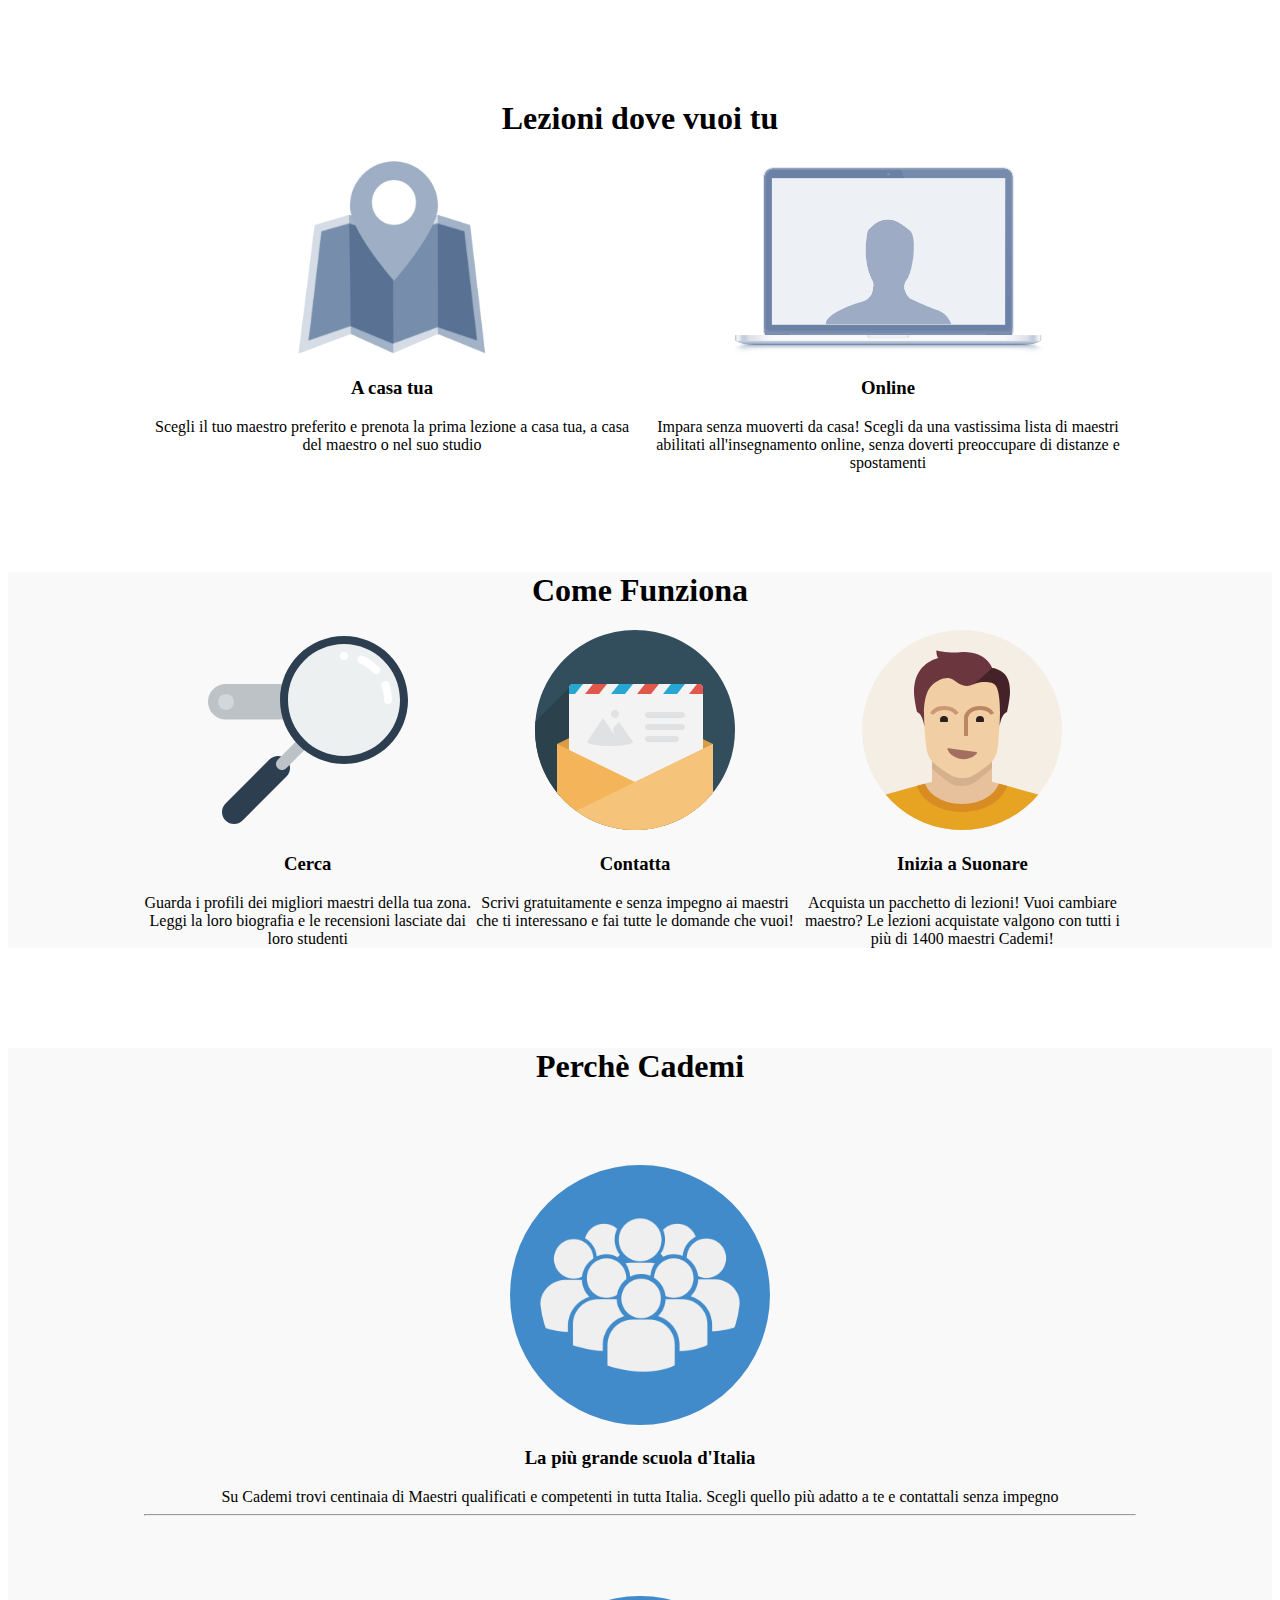
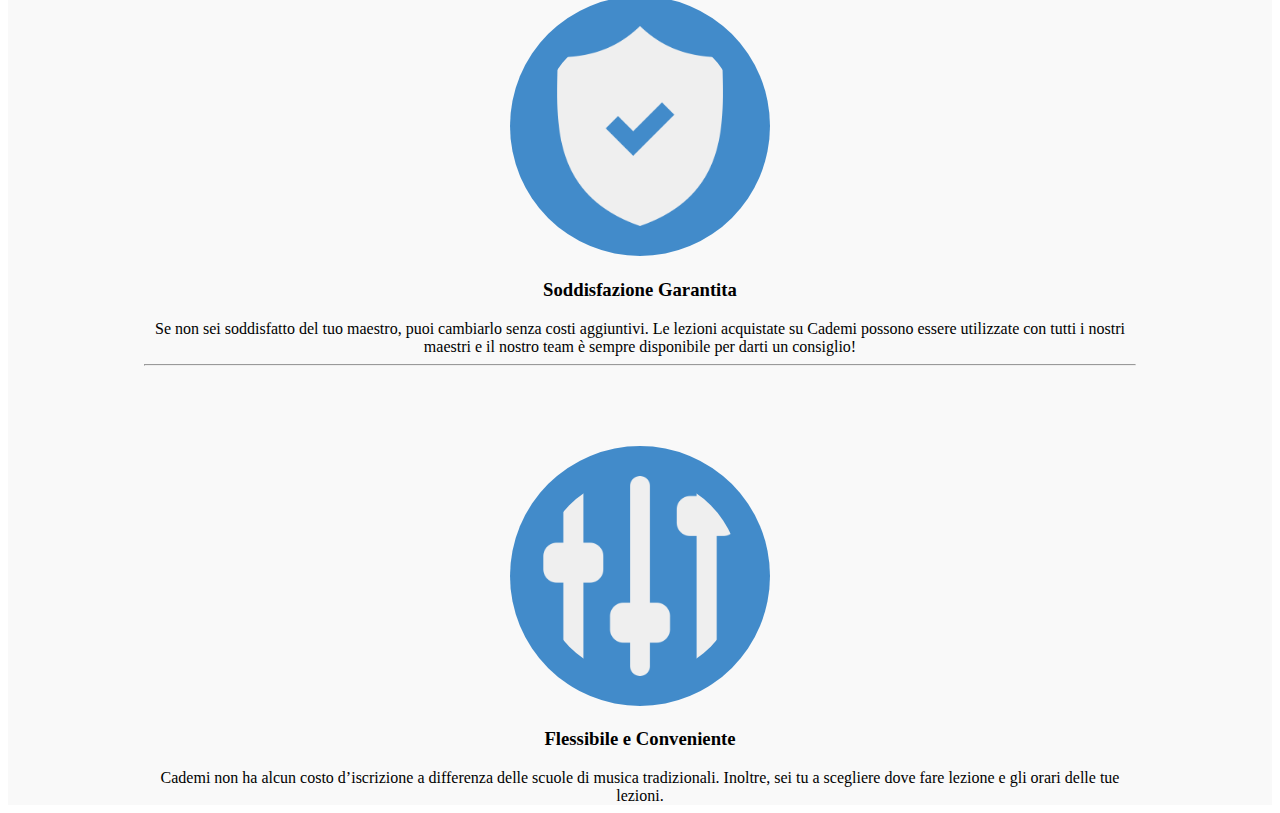
<file: index.html>
<!DOCTYPE html>
<html>
  <head>
    <meta charset="utf-8">
    <meta name="viewport" content="width=device-width, initial-scale=1.0">
    <link rel="stylesheet" href="css/style.css">
    <link rel="stylesheet" href="css/newone.css">
    <title>Boolean aCademy</title>
  </head>
  <body>
    <div id="lezioni" class="container">
      <div class="row">
        <h1>Lezioni dove vuoi tu</h1>
        <div class="left">
          <img src="img/icon/maps.png" alt="">
          <h3>A casa tua</h3>
          Scegli il tuo maestro preferito e prenota la prima lezione a casa tua, a casa del maestro o nel suo studio
        </div>
        <div class="right">
          <img src="img/icon/screen.png" alt="">
          <h3>Online</h3>
          Impara senza muoverti da casa! Scegli da una vastissima lista di maestri abilitati all'insegnamento online, senza doverti preoccupare di distanze e spostamenti
        </div>
      </div>
    </div>

    <div id="steps" class="container grey">
      <div class="row">
        <h1>Come Funziona</h1>
        <div class="left">
          <img src="img/search.svg" alt="">
          <h3>Cerca</h3>
          Guarda i profili dei migliori maestri della tua zona. Leggi la loro biografia e le recensioni lasciate dai loro studenti
        </div>
        <div class="central">
          <img src="img/letter.svg" alt="">
          <h3>Contatta</h3>
          Scrivi gratuitamente e senza impegno ai maestri che ti interessano e fai tutte le domande che vuoi!
        </div>
        <div class="right">
          <img src="img/male.svg" alt="">
          <h3>Inizia a Suonare</h3>
          Acquista un pacchetto di lezioni! Vuoi cambiare maestro? Le lezioni acquistate valgono con tutti i più di 1400 maestri Cademi!
        </div>
      </div>
    </div>

    <div id="why" class="container grey">
      <div class="row">
        <h1>Perchè Cademi</h1>
        <div class="first">
          <img src="img/icon/profile.png" alt="">
          <h3>La più grande scuola d'Italia</h3>
          Su Cademi trovi centinaia di Maestri qualificati e competenti in tutta Italia. Scegli quello più adatto a te e contattali senza impegno
          <hr>
        </div>
        <div class="second">
          <img src="img/icon/secure.png" alt="">
          <h3>Soddisfazione Garantita</h3>
          Se non sei soddisfatto del tuo maestro, puoi cambiarlo senza costi aggiuntivi. Le lezioni acquistate su Cademi possono essere utilizzate con tutti i nostri maestri e il nostro team è sempre disponibile per darti un consiglio!
          <hr>
        </div>
        <div class="third">
          <img src="img/icon/flex.png" alt="">
          <h3>Flessibile e Conveniente</h3>
          Cademi non ha alcun costo d’iscrizione a differenza delle scuole di musica tradizionali. Inoltre, sei tu a scegliere dove fare lezione e gli orari delle tue lezioni.
        </div>
      </div>
    </div>
  </body>
</html>
</file>
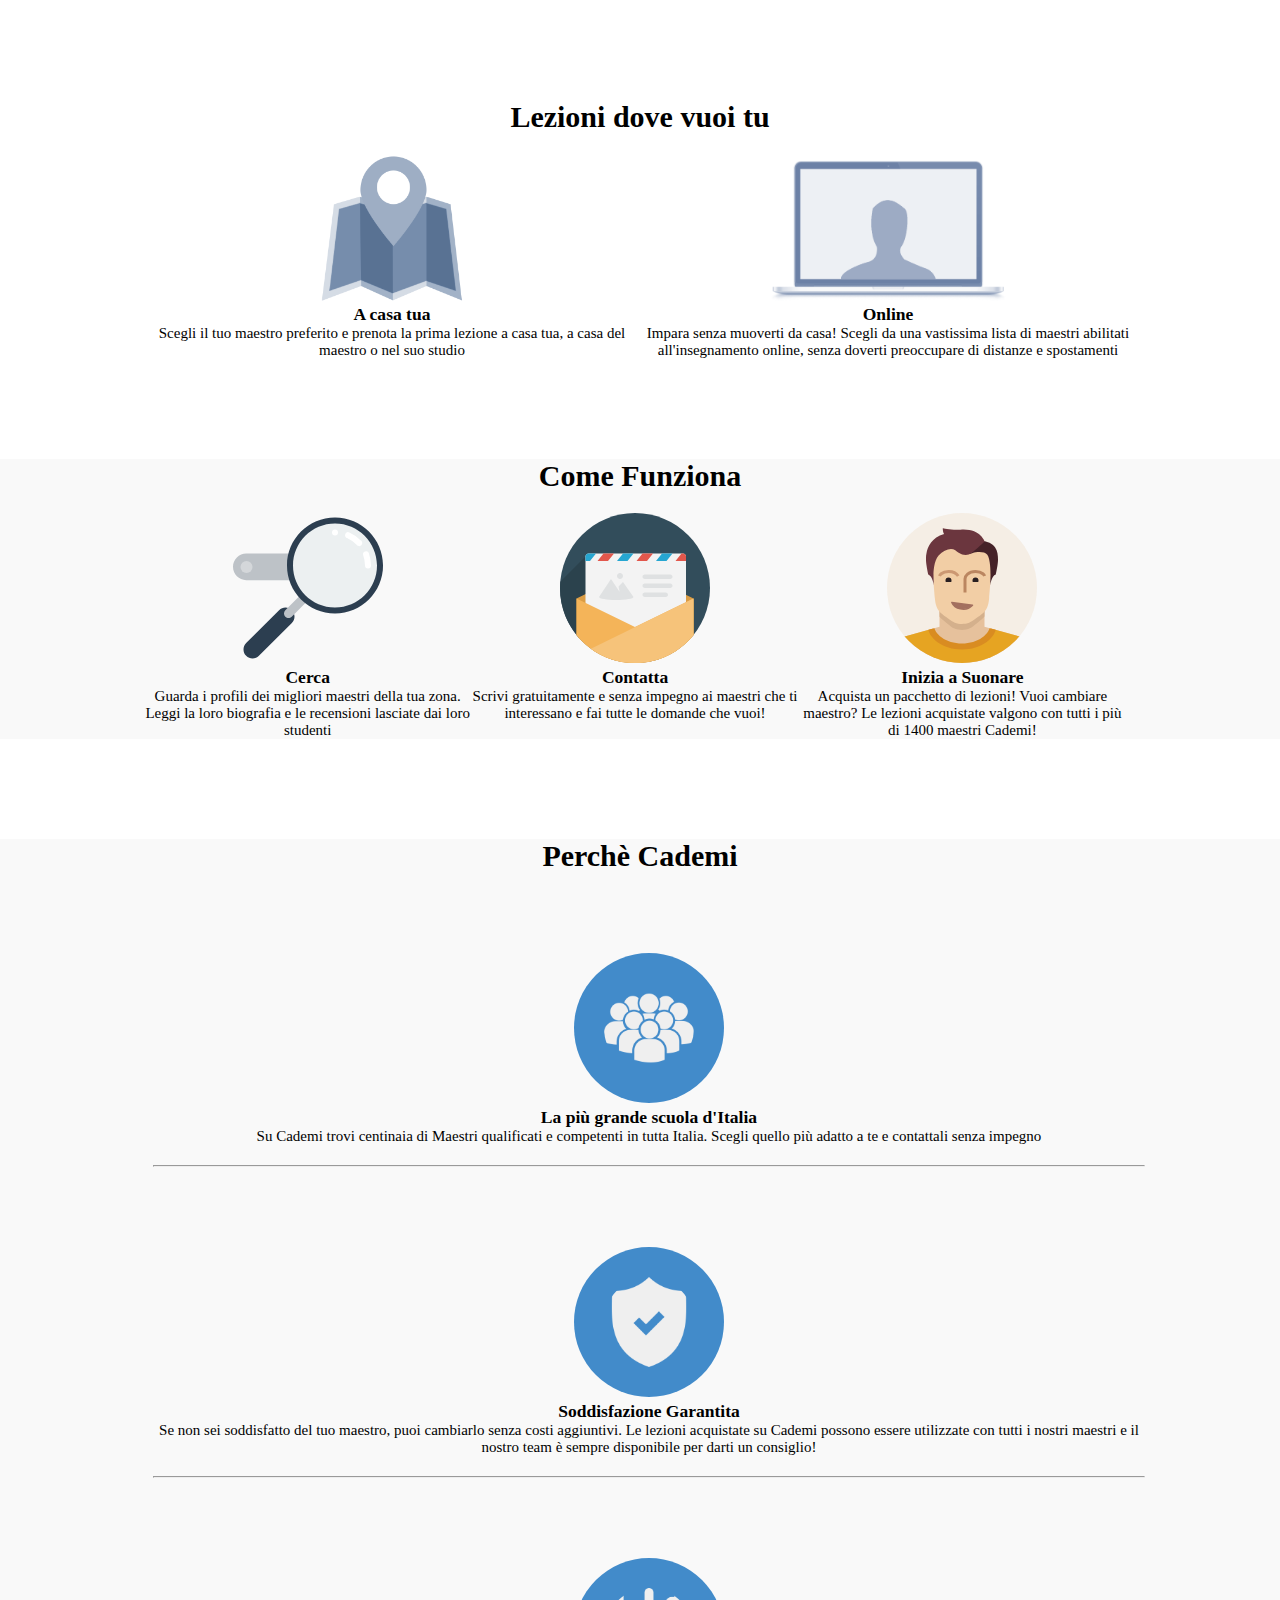
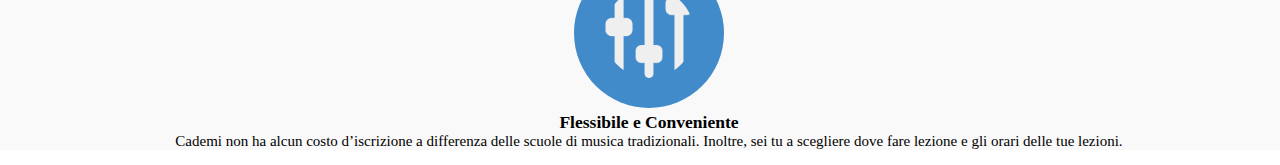
<file: bonux/index2.html>
<!DOCTYPE html>
<html>
  <head>
    <meta charset="utf-8">
    <meta name="viewport" content="width=device-width, initial-scale=1.0">
    <link rel="stylesheet" href="css/style.css">
    <link rel="stylesheet" href="css/newone.css">
    <link rel="stylesheet" href="css/bonus.css">
    <title>Boolean aCademy</title>
  </head>
  <body>
    <div id="lezioni" class="container">
      <div class="row">
        <h1>Lezioni dove vuoi tu</h1>
        <div class="left">
          <img src="img/icon/maps.png" alt="">
          <h3>A casa tua</h3>
          Scegli il tuo maestro preferito e prenota la prima lezione a casa tua, a casa del maestro o nel suo studio
        </div>
        <div class="right">
          <img src="img/icon/screen.png" alt="">
          <h3>Online</h3>
          Impara senza muoverti da casa! Scegli da una vastissima lista di maestri abilitati all'insegnamento online, senza doverti preoccupare di distanze e spostamenti
        </div>
      </div>
    </div>

    <div id="steps" class="container grey">
      <div class="row">
        <h1>Come Funziona</h1>
        <div class="left">
          <img src="img/search.svg" alt="">
          <h3>Cerca</h3>
          Guarda i profili dei migliori maestri della tua zona. Leggi la loro biografia e le recensioni lasciate dai loro studenti
        </div>
        <div class="central">
          <img src="img/letter.svg" alt="">
          <h3>Contatta</h3>
          Scrivi gratuitamente e senza impegno ai maestri che ti interessano e fai tutte le domande che vuoi!
        </div>
        <div class="right">
          <img src="img/male.svg" alt="">
          <h3>Inizia a Suonare</h3>
          Acquista un pacchetto di lezioni! Vuoi cambiare maestro? Le lezioni acquistate valgono con tutti i più di 1400 maestri Cademi!
        </div>
      </div>
    </div>

    <div id="why" class="container grey">
      <div class="row">
        <h1>Perchè Cademi</h1>
        <div class="first">
          <img src="img/icon/profile.png" alt="">
          <h3>La più grande scuola d'Italia</h3>
          Su Cademi trovi centinaia di Maestri qualificati e competenti in tutta Italia. Scegli quello più adatto a te e contattali senza impegno
          <hr>
        </div>
        <div class="second">
          <img src="img/icon/secure.png" alt="">
          <h3>Soddisfazione Garantita</h3>
          Se non sei soddisfatto del tuo maestro, puoi cambiarlo senza costi aggiuntivi. Le lezioni acquistate su Cademi possono essere utilizzate con tutti i nostri maestri e il nostro team è sempre disponibile per darti un consiglio!
          <hr>
        </div>
        <div class="third">
          <img src="img/icon/flex.png" alt="">
          <h3>Flessibile e Conveniente</h3>
          Cademi non ha alcun costo d’iscrizione a differenza delle scuole di musica tradizionali. Inoltre, sei tu a scegliere dove fare lezione e gli orari delle tue lezioni.
        </div>
      </div>
    </div>
  </body>
</html>
</file>
<file: css/style.css>
.row {
  width: 992px;
  margin-left: auto;
  margin-right: auto;
  margin-top: 100px;
}


/* BLOCCO LEZIONI */
#lezioni .row>.left,
#lezioni .row>.right {
  width: 50%;
  float: left;
}

#lezioni .row img {
  /* per centrare orizzontalmente */
  display: block;
  margin-right: auto;
  margin-left: auto;
}

#lezioni {
  text-align: center;
}

/* BLOCCO STEPS */
#steps .row>.left,
#steps .row>.central,
#steps .row>.right {
  float: left;
  width: 33%;
}

#steps {
  text-align: center;
}

/* BLOCCO PERCHE */
#why {
  text-align: center;
}

#why .row>.first,
#why .row>.second,
#why .row>.third {
  width: 100%;
  margin-top: 80px;
}

#why .row img {
  background-color: #428bca;
  border-radius: 50%;
  padding: 30px
}

/* COMMON */
.row::after {
  content: '';
  display: table;
  clear: both;
}

.container.grey {
  background-color: #f9f9f9;
}

img {
  height: 200px;
}

.clear {
  clear: both;
}
</file>
<file: css/newone.css>
@media screen and (max-width:419px) {
  *{
    margin:0;
    padding:0;
    box-sizing: border-box;
  }

  body{
    font-size:13px;
  }

#lezioni ,#steps{
  margin-bottom: 70px;
}

#why{
  margin-bottom: 15px;
}

.row{
  width: 80%;
  margin-top: 20px;
}

  #lezioni .row > .left ,#lezioni .row > .right {
    margin-top: 20px;
    width: 100%;
    float: none;
  }



.row img{
  height: 100px;
  width: auto;
}

#steps .row>.left,
#steps .row>.central,
#steps .row>.right {
  margin-top: 20px;
  float:none;
  width: 100%
}
#why .row>.first,
#why .row>.second,
#why .row>.third {
  margin-top: 20px;
  width: 100%;

}

hr{
  margin-top:20px;
}

}
</file>
<file: bonux/css/style.css>
.row {
  width: 992px;
  margin-left: auto;
  margin-right: auto;
  margin-top: 100px;
}


/* BLOCCO LEZIONI */
#lezioni .row>.left,
#lezioni .row>.right {
  width: 50%;
  float: left;
}

#lezioni .row img {
  /* per centrare orizzontalmente */
  display: block;
  margin-right: auto;
  margin-left: auto;
}

#lezioni {
  text-align: center;
}

/* BLOCCO STEPS */
#steps .row>.left,
#steps .row>.central,
#steps .row>.right {
  float: left;
  width: 33%;
}

#steps {
  text-align: center;
}

/* BLOCCO PERCHE */
#why {
  text-align: center;
}

#why .row>.first,
#why .row>.second,
#why .row>.third {
  width: 100%;
  margin-top: 80px;
}

#why .row img {
  background-color: #428bca;
  border-radius: 50%;
  padding: 30px
}

/* COMMON */
.row::after {
  content: '';
  display: table;
  clear: both;
}

.container.grey {
  background-color: #f9f9f9;
}

img {
  height: 200px;
}

.clear {
  clear: both;
}
</file>
<file: bonux/css/newone.css>
@media screen and (max-width:419px) {
  *{
    margin:0;
    padding:0;
    box-sizing: border-box;
  }

  body{
    font-size:13px;
  }

#lezioni ,#steps{
  margin-bottom: 70px;
}

#why{
  margin-bottom: 15px;
}

.row{
  width: 80%;
  margin-top: 20px;
}

  #lezioni .row > .left ,#lezioni .row > .right {
    margin-top: 20px;
    width: 100%;
    float: none;
  }



.row img{
  height: 100px;
  width: auto;
}

#steps .row>.left,
#steps .row>.central,
#steps .row>.right {
  margin-top: 20px;
  float:none;
  width: 100%
}
#why .row>.first,
#why .row>.second,
#why .row>.third {
  margin-top: 20px;
  width: 100%;

}

hr{
  margin-top:20px;
}

}
</file>
<file: bonux/css/bonus.css>
@media screen and (min-width:420px) {
  *{
    margin:0;
    padding:0;
    box-sizing: border-box;
  }

  body{
    font-size:15px;
  }

#lezioni ,#steps{
  margin-bottom: 70px;
}

#why{
  margin-bottom: 15px;
}

.row{
  width: 80%;
  margin-top: 20px;
}

  #lezioni .row > .left ,#lezioni .row > .right {
    margin-top: 20px;
    width: 100%;
    float: none;
  }



.row img{
  height: 150px;
  width: auto;
}

#steps .row>.left,
#steps .row>.central,
#steps .row>.right {
  margin-top: 20px;
  float:none;
  width: 100%
}
#why .row>.first,
#why .row>.second,
#why .row>.third {
  margin-top: 20px;
  width: 100%;

}

hr{
  margin-top:20px;
}

}

@media screen and (min-width:888px){
  *{
    margin:0;
    padding:0;
    box-sizing: border-box;
  }

  body{
    font-size:15px;

  }

#lezioni ,#steps{
  margin-bottom: 70px;
}

#why{
  margin-bottom: 15px;
}

.row{
  width: 80%;
  margin-top: 20px;
}

  #lezioni .row > .left ,#lezioni .row > .right {
    margin-top: 20px;
    width: 50%;
    float: left;
  }



.row img{
  height: 150px;
  width: auto;
}

#steps .row>.left,
#steps .row>.central,
#steps .row>.right {
  margin-top: 20px;
  float:left;
  width: 33%
}
#why .row>.first,
#why .row>.second,
#why .row>.third {
  margin-top: 20px;
  width: 32%;
  float:left;
  margin-left: 9px;

}


hr{
  margin-top:20px;
  display:none;
}

}

@media screen and (min-width:1200px){
  .row {
  width: 992px;
  margin-left: auto;
  margin-right: auto;
  margin-top: 100px;
}


/* BLOCCO LEZIONI */
#lezioni .row>.left,
#lezioni .row>.right {
  width: 50%;
  float: left;
}

#lezioni .row img {
  /* per centrare orizzontalmente */
  display: block;
  margin-right: auto;
  margin-left: auto;
}

#lezioni {
  text-align: center;
}

/* BLOCCO STEPS */
#steps .row>.left,
#steps .row>.central,
#steps .row>.right {
  float: left;
  width: 33%;
}

#steps {
  text-align: center;
}

/* BLOCCO PERCHE */
#why {
  text-align: center;
}

#why .row>.first,
#why .row>.second,
#why .row>.third {
  width: 100%;
  margin-top: 80px;
}

#why .row img {
  background-color: #428bca;
  border-radius: 50%;
  padding: 30px
}

/* COMMON */
.row::after {
  content: '';
  display: table;
  clear: both;
}

.container.grey {
  background-color: #f9f9f9;
}

img {
  height: 200px;
}

.clear {
  clear: both;
}

hr{
  display:block;
}

}
</file>
